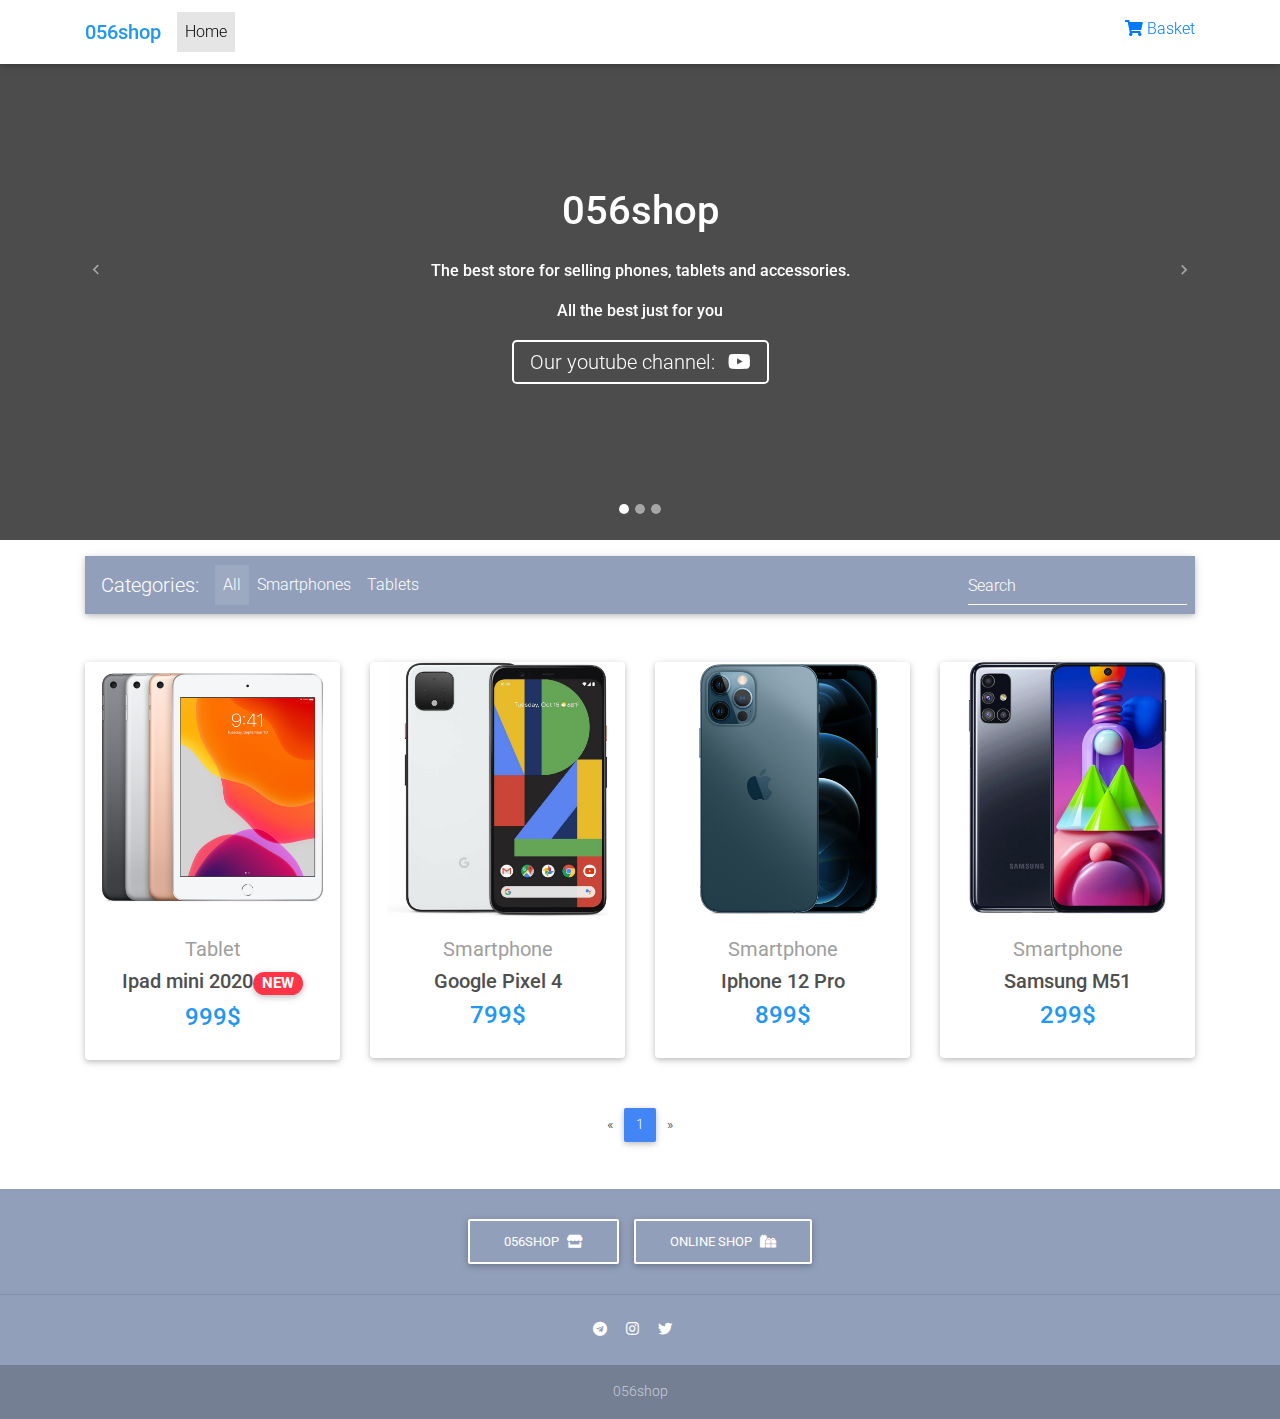
<file: index.html>
<!DOCTYPE html>
<html lang="en">
  <head>
    <meta charset="UTF-8" />
    <meta name="viewport" content="width=device-width, initial-scale=1, shrink-to-fit=no" />
    <meta http-equiv="x-ua-compatible" content="ie=edge" />
    <title>056shop</title>
    <!-- MDB icon -->
    <link rel="icon" href="img/shop.ico" type="image/x-icon" />
    <!-- Font Awesome -->
    <link rel="stylesheet" href="https://use.fontawesome.com/releases/v5.11.2/css/all.css">
    <!-- Google Fonts Roboto -->
    <link rel="stylesheet" href="https://fonts.googleapis.com/css?family=Roboto:300,400,500,700&display=swap">
    <!-- Bootstrap core CSS -->
    <link rel="stylesheet" href="css/bootstrap.min.css">
    <!-- Material Design Bootstrap -->
    <link rel="stylesheet" href="css/mdb.min.css">
    <!-- Your custom styles (optional) -->
    <link rel="stylesheet" href="css/style.css">
    <style>
      html,
      body,
      .carousel{
        height: 60vh;
      }
      @media (max-width: 740px){
      html,
      body,
      .carousel{
        height: 100vh;
      }
      @media (min-width: 800px) and (max-width:850px) {
        html,
        body,
        .carousel{
        height: 100vh;
      }
      }
  }
    </style>
  </head>
  <body>
    <!--Navigation-->
    <nav class="navbar fixed-top navbar-expand-lg navbar-light white scrolling-navbar">
      <div class="container">
        <a href="#" class="navbar-brand waves-effect">
          <strong class="blue-text">056shop</strong>
        </a>
        <button class="navbar-toggler" type= "button"
        data-toggle="collapse" data-target="#navbarContent"
        aria-controls="navbarContent" aria-expanded="false" aria-label="Менюшка">
          <span class="navbar-toggler-icon"></span>
        </button>
        <div class="collapse navbar-collapse" id="navbarContent">
          <ul class="navbar-nav mr-auto">
            <li class="nav-item active">
              <a href="#" class="nav-link waves-effect">Home</a>
            </li>  
          </ul>
          <ul class="navbar-nav nav-flex-icons">
            <li class="nav-item">
              <a href="#" class="nav-line waves-effect">
                <i class="fa fa-shopping-cart"></i>
                <span class="clearfix d-none d-sm-inline-block">Basket</span>
              </a>
            </li>
          </ul>
        </div>
      </div>
    </nav>
    <!--Navigation end-->
    <div id="carousel-ex" class="carousel slide carousel-fade pt-4" data-ride="carousel">
      <ol class="carousel-indicators">
        <li class="active" data-target="#carousel-ex" data-slide-to="0"></li>
        <li data-target="#carousel-ex" data-slide-to="1"></li>
        <li data-target="#carousel-ex" data-slide-to="2"></li>
      </ol>
      <div class="carousel-inner" role="listbox">
        <div class="carousel-item active">
          <div class="view" style="background-image: url('https://images.pexels.com/photos/341523/pexels-photo-341523.jpeg?auto=compress&cs=tinysrgb&dpr=2&h=750&w=1260');
          background-repeat: no-repeat; background-size: cover;">
          <div class="mask rgba-black-strong d-flex justify-content-center align-items-center">
            <div class="text-center white-text mx-5 wow fadeIn">
              <h1 class="mb-4">
                <strong>056shop</strong>
              </h1>
              <p>
                <strong>The best store for selling phones, tablets and accessories.</strong>
              </p>
              <p class="mb-4 d-none d-md-block">
                <strong>All the best just for you</strong>
              </p>
              <a href="https://www.youtube.com/" class="btn-outline-white btn-lg">
                Our youtube channel: <i class="fab fa-youtube ml-2"></i>
              </a>
            </div>
          </div>
          </div>
        </div>
        <div class="carousel-item">
          <div class="view" style="background-image: url('https://images.pexels.com/photos/356056/pexels-photo-356056.jpeg?auto=compress&cs=tinysrgb&dpr=2&h=750&w=1260');
          background-repeat: no-repeat; background-size: cover;">
          <div class="mask rgba-black-strong d-flex justify-content-center align-items-center">
            <div class="text-center white-text mx-5 wow fadeIn">
              <h1 class="mb-4">
                <strong>056shop</strong>
              </h1>
              <p>
                <strong>The best store for selling phones, tablets and accessories.</strong>
              </p>
              <p class="mb-4 d-none d-md-block">
                <strong>All the best just for you</strong>
              </p>
              <a href="#" class="btn-outline-white btn-lg">
                Our youtube channel: <i class="fab fa-youtube ml-2"></i>
              </a>
            </div>
          </div>
          </div>
        </div>
        <div class="carousel-item">
          <div class="view" style="background-image: url('https://static.hkej.com/eji/images/2016/07/27/1352705_3b8be844e1f07e3d441bfac25358bdb9.jpg');
          background-repeat: no-repeat; background-size: cover;">
          <div class="mask rgba-black-strong d-flex justify-content-center align-items-center">
            <div class="text-center white-text mx-5 wow fadeIn">
              <h1 class="mb-4">
                <strong>056shop</strong>
              </h1>
              <p>
                <strong>The best store for selling phones, tablets and accessories.</strong>
              </p>
              <p class="mb-4 d-none d-md-block">
                <strong>All the best just for you</strong>
              </p>
              <a href="#" class="btn-outline-white btn-lg">
                Our youtube channel: <i class="fab fa-youtube ml-2"></i>
              </a>
            </div>
          </div>
          </div>
        </div>
      </div>
      <a href="#carousel-ex" class="carousel-control-prev" role="button" data-slide="prev">
        <span class="carousel-control-prev-icon" aria-hidden="true"></span>
      </a>
      <a href="#carousel-ex" class="carousel-control-next" role="button" data-slide="next">
        <span class="carousel-control-next-icon" aria-hidden="true"></span>
      </a>
    </div>
    <main>
      <div class="container">
        <nav class="navbar navbar-expand-lg navbar-dark mdb-color lighten-3 mt-3 mb-5">
          <span class="navbar-brand">Categories:</span>
          <button class="navbar-toggler" type= "button"
          data-toggle="collapse" data-target="#nextNav"
          aria-controls="nextNav" aria-expanded="false" aria-label="Menu">
          <span class="navbar-toggler-icon"></span>
          </button>
          <div class="collapce navbar-collapse" id="nextNav">
            <ul class="navbar-nav mr-auto">
              <li class="nav-item active">
                <a href="" class="nav-link">All</a>
              </li>
              <li class="nav-item">
                <a href="" class="nav-link">Smartphones</a>
              </li>
              <li class="nav-item">
                <a href="" class="nav-link">Tablets</a>
              </li>
            </ul>

            <form class="inline">
              <div class="md-form my-0">
                <input type="text" class="form-control mr-sm-2" placeholder="Search" aria-label="Пошук">
              </div>
            </form>
          </div>
          
        </nav>
<!--item 1-->
        <section class="text-center mb-4">
          <div class="row wow fadeIn">
            <div class="col-lg-3 col-md-6 mb-4">
              <div class="card">
                <div class="view overlay">
                  <img class="card-img-top" src="img/custom-img/ipad-mini-2020.png" alt="Порося">
                  <a href="ipad-mini-2020.html">
                    <div class="mask rgba-white-slight"></div> 
                  </a>
                </div>
                <div class="card-body text-center">
                  <a href="ipad-mini-2020.html" class="grey-text">
                    <h5>Tablet</h5>
                  </a>
                  <h5>
                    <strong> 
                      <a href="ipad-mini-2020.html" class="dark-grey-text">Ipad mini 2020<span class="badge badge-pill danger-color">NEW</span></a>
                    </strong>
                  </h5>
                  <h4 class="font-weight-bold blue-text">
                    <strong>999$</strong>
                  </h4>
            </div>
           </div>  
          </div>
<!--item 2-->
          <div class="col-lg-3 col-md-6 mb-4">
            <div class="card">
              <div class="view overlay">
                <img class="card-img-top" src="img/custom-img/Google-Pixel-4.png" alt="Google-Pixel-4">
                <a href="google-pixel-4.html">
                  <div class="mask rgba-white-slight"></div> 
                </a>
              </div>
              <div class="card-body text-center">
                <a href="google-pixel-4.html" class="grey-text">
                  <h5>Smartphone</h5>
                </a>
                <h5>
                  <strong> 
                    <a href="google-pixel-4.html" class="dark-grey-text">Google Pixel 4</a>
                  </strong>
                </h5>
                <h4 class="font-weight-bold blue-text">
                  <strong>799$</strong>
                </h4>
              </div>
            </div>
          </div>
<!--item 3-->
          <div class="col-lg-3 col-md-6 mb-4">
            <div class="card">
              <div class="view overlay">
                <img class="card-img-top" src="img/custom-img/Iphone-12-Pro.png" alt="Iphone-12-Pro">
                <a href="iphone-12-pro.html">
                  <div class="mask rgba-white-slight"></div> 
                </a>
              </div>
              <div class="card-body text-center">
                <a href="iphone-12-pro.html" class="grey-text">
                  <h5>Smartphone</h5>
                </a>
                <h5>
                  <strong> 
                    <a href="" class="dark-grey-text">Iphone 12 Pro</a>
                  </strong>
                </h5>
                <h4 class="font-weight-bold blue-text">
                  <strong>899$</strong>
                </h4>
              </div>
            </div>
          </div>
<!--item 4-->
          <div class="col-lg-3 col-md-6 mb-4">
            <div class="card">
              <div class="view overlay">
                <img class="card-img-top" src="img/custom-img/Samsung-M51.png" alt="Samsung-M51">
                <a href="samsung-m51.html">
                  <div class="mask rgba-white-slight"></div> 
                </a>
              </div>
              <div class="card-body text-center">
                <a href="samsung-m51.html" class="grey-text">
                  <h5>Smartphone</h5>
                </a>
                <h5>
                  <strong> 
                    <a href="samsung-m51.html" class="dark-grey-text">Samsung M51</span></a>
                  </strong>
                </h5>
                <h4 class="font-weight-bold blue-text">
                  <strong>299$</strong>
                </h4>
              </div>
            </div>
          </div>
<!--item end-->
        </div>
        </section>
<!--Navigation pages-->
        <nav class="d-flex justify-content-center wow fadeIn">
          <ul class="pagination pg-blue">
            <li class="page-item">
              <a href="" class="page-link" aria-lavbel="Previev">
                <span aria-hidden="true">&laquo;</span>
              </a>
            </li>
            <li class="page-item active">
              <a href="" class="page-link" aria-lavbel="Превью">
                <span aria-hidden="true">1</span>
              </a>
            </li>
            <li class="page-item ">
              <a href="" class="page-link" aria-lavbel="Next">
                <span aria-hidden="true">&raquo;</span>
              </a>
            </li>
          </ul>
        </nav>
        </div>
    </main>
<!--Footer-->
    <footer class="page-footer text-center font-small mt-4 wow fadeIn">
      <div class="pt-4">
        <a href="index.html" role="button" class="btn btn-outline-white">056shop<i class="fas fa-store ml-2"></i></a>
        <a href="index.html" role="button" class="btn btn-outline-white">online shop<i class="fas fa-gifts ml-2"></i></a>
      </div>
      <hr class="my-4">
      <div class="pb-4">
        <a href="https://web.telegram.org/">
          <i class="fab fa-telegram mr-3"></i>
        </a>
        <a href="https://www.instagram.com/">
          <i class="fab fa-instagram mr-3"></i>
        </a>
        <a href="https://twitter.com/">
          <i class="fab fa-twitter mr-3"></i>
        </a>
      </div>
      <div class="footer-copyright py-3">
        056shop
      </div>
    </footer>
    <!--Footer End-->
    <!-- End your project here-->
    <!-- jQuery -->
    <script type="text/javascript" src="js/jquery.min.js"></script>
    <!-- Bootstrap tooltips -->
    <script type="text/javascript" src="js/popper.min.js"></script>
    <!-- Bootstrap core JavaScript -->
    <script type="text/javascript" src="js/bootstrap.min.js"></script>
    <!-- MDB core JavaScript -->
    <script type="text/javascript" src="js/mdb.min.js"></script>
    <!-- Your custom scripts (optional) -->
    <script type="text/javascript">
      var a = document.getElementById('disc-50');
      a.onclick = function () {
        Clipboard_CopyTo("T9TTVSQB");
        var div = document.getElementById('code-success');
        div.style.display = 'block';
        setTimeout(function () {
          document.getElementById('code-success').style.display = 'none';
        }, 900);
      };

      function Clipboard_CopyTo(value) {
        var tempInput = document.createElement("input");
        tempInput.value = value;
        document.body.appendChild(tempInput);
        tempInput.select();
        document.execCommand("copy");
        document.body.removeChild(tempInput);
      }
    </script>
  </body>
</html>
</file>
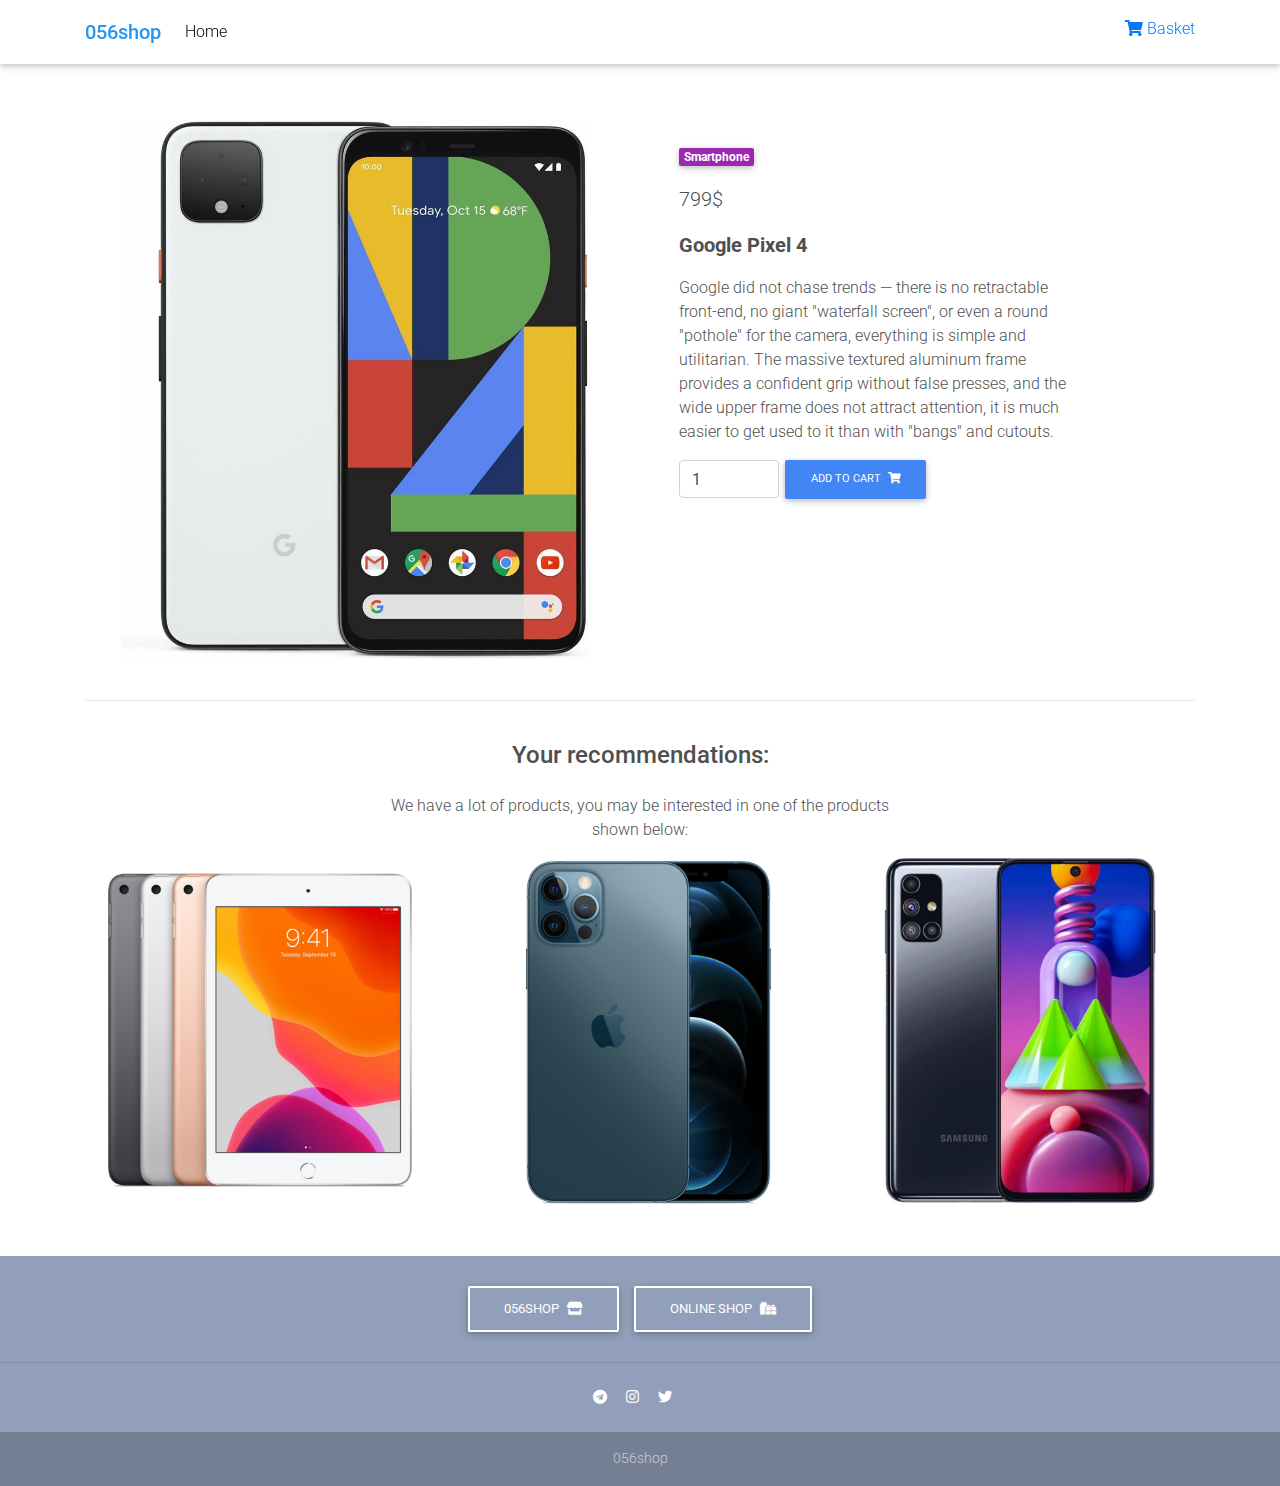
<file: google-pixel-4.html>
<!DOCTYPE html>
<html lang="en">
  <head>
    <meta charset="UTF-8" />
    <meta name="viewport" content="width=device-width, initial-scale=1, shrink-to-fit=no" />
    <meta http-equiv="x-ua-compatible" content="ie=edge" />
    <title>046shop</title>
    <!-- MDB icon -->
    <link rel="icon" href="img/shop.ico" type="image/x-icon" />
    <!-- Font Awesome -->
    <link rel="stylesheet" href="https://use.fontawesome.com/releases/v5.11.2/css/all.css">
    <!-- Google Fonts Roboto -->
    <link rel="stylesheet" href="https://fonts.googleapis.com/css?family=Roboto:300,400,500,700&display=swap">
    <!-- Bootstrap core CSS -->
    <link rel="stylesheet" href="css/bootstrap.min.css">
    <!-- Material Design Bootstrap -->
    <link rel="stylesheet" href="css/mdb.min.css">
    <!-- Your custom styles (optional) -->
    <link rel="stylesheet" href="css/style.css">
    <style>
      html,
      body,
      .carousel{
        height: 60vh;
      }
      @media (max-width: 740px){
      html,
      body,
      .carousel{
        height: 100vh;
      }
      @media (min-width: 800px) and (max-width:850px) {
        html,
        body,
        .carousel{
        height: 100vh;
      }
      }
  }
    </style>
  </head>
  <body>
    <!--Navigation-->
    <nav class="navbar fixed-top navbar-expand-lg navbar-light white scrolling-navbar">
      <div class="container">
        <a href="index.html" class="navbar-brand waves-effect">
          <strong class="blue-text">056shop</strong>
        </a>
        <button class="navbar-toggler" type= "button"
        data-toggle="collapse" data-target="#navbarContent"
        aria-controls="navbarContent" aria-expanded="false" aria-label="Menu">
          <span class="navbar-toggler-icon"></span>
        </button>
        <div class="collapse navbar-collapse" id="navbarContent">
          <ul class="navbar-nav mr-auto">
            <li class="nav-item">
              <a href="index.html" class="nav-link waves-effect">Home</a>
            </li>  
          </ul>
          <ul class="navbar-nav nav-flex-icons">
            <li class="nav-item">
              <a href="#" class="nav-line waves-effect">
                <i class="fa fa-shopping-cart"></i>
                <span class="clearfix d-none d-sm-inline-block">Basket</span>
              </a>
            </li>
          </ul>
        </div>
      </div>
    </nav>
    <!--Navigation end-->
<main class="mt-5 pt-4">
    <div class="container dark-grey-text mt-5">
        <div class="row wow fadeIn">
            <div class="col-md-6 mb-4">
                <img src="img/custom-img/Google-Pixel-4.png" alt="ipad" class="img-fluid">
            </div>
            <div class="col-md-5 bm-4">
                <div class="p-4">
                    <div class="mb-3">
                        <a href=""> <span class="badge purple mr-1">Smartphone</span></a>
                    </div>
                   <p class="lead">
                       <spam class="mr-1">
                           799$
                       </spam>
                   </p>
                   <p class="lead font-weight-bold">Google Pixel 4</p>
                   <p>Google did not chase trends — there is no retractable front-end, no giant "waterfall screen", or even a round "pothole" for the camera, everything is simple and utilitarian. The massive textured aluminum frame provides a confident grip without false presses, and the wide upper frame does not attract attention, it is much easier to get used to it than with "bangs" and cutouts.</p>
                    <form action="" class="d-flex justify-content-left">
                        <input type="number" value="1" aria-label="Search" style=" width: 100px;" class="form-control">
                        <button type="submit" class="btn btn-primary btn-md my-0 p">
                            Add to cart <i class="fa fa-shopping-cart ml-1"></i>
                        </button>    
                    </form>
                </div>
            </div>
        </div>
        <hr>

        <div class="row d-flex justify-content-center wow fadeIn">
            <div class="col-md-6 text-center">
                <h4 class="my-4 h4">Your recommendations:</h4>
                    <p>We have a lot of products, you may be interested in one of the products shown below:</p>
            </div>
        </div>
        <div class="row wow fadeIn">
            <div class="col-lg-4 col-md-12 mb-4">
              <a href="ipad-mini-2020.html">
                <img src="img/custom-img/ipad-mini-2020.png" alt="ipad-mini-2020" class="img-fluid"></a>
            </div>
            <div class="col-lg-4 col-md-12 mb-4">
              <a href="iphone-12-pro.html">
                <img src="img/custom-img/Iphone-12-Pro.png" alt="iphone-12-pro" class="img-fluid"></a>
            </div>
            <div class="col-lg-4 col-md-12 mb-4">
                <a href="samsung-m51.html">
                <img src="img/custom-img/Samsung-M51.png" alt="Samsung M51" class="img-fluid"></a>
                
            </div>
        </div>
    </div>
</main>
<!--Footer-->
    <footer class="page-footer text-center font-small mt-4 wow fadeIn">
      <div class="pt-4">
        <a href="index.html" role="button" class="btn btn-outline-white">056shop<i class="fas fa-store ml-2"></i></a>
        <a href="index.html" role="button" class="btn btn-outline-white">online shop<i class="fas fa-gifts ml-2"></i></a>
      </div>
      <hr class="my-4">
      <div class="pb-4">
        <a href="https://web.telegram.org/">
          <i class="fab fa-telegram mr-3"></i>
        </a>
        <a href="https://www.instagram.com/">
          <i class="fab fa-instagram mr-3"></i>
        </a>
        <a href="https://twitter.com/">
          <i class="fab fa-twitter mr-3"></i>
        </a>
      </div>
      <div class="footer-copyright py-3">
        056shop
      </div>
    </footer>
    <!--Footer end-->
    <!-- End your project here-->
    <!-- jQuery -->
    <script type="text/javascript" src="js/jquery.min.js"></script>
    <!-- Bootstrap tooltips -->
    <script type="text/javascript" src="js/popper.min.js"></script>
    <!-- Bootstrap core JavaScript -->
    <script type="text/javascript" src="js/bootstrap.min.js"></script>
    <!-- MDB core JavaScript -->
    <script type="text/javascript" src="js/mdb.min.js"></script>
    <!-- Your custom scripts (optional) -->
    <script type="text/javascript">
      var a = document.getElementById('disc-50');
      a.onclick = function () {
        Clipboard_CopyTo("T9TTVSQB");
        var div = document.getElementById('code-success');
        div.style.display = 'block';
        setTimeout(function () {
          document.getElementById('code-success').style.display = 'none';
        }, 900);
      };

      function Clipboard_CopyTo(value) {
        var tempInput = document.createElement("input");
        tempInput.value = value;
        document.body.appendChild(tempInput);
        tempInput.select();
        document.execCommand("copy");
        document.body.removeChild(tempInput);
      }
    </script>
  </body>
</html>
</file>
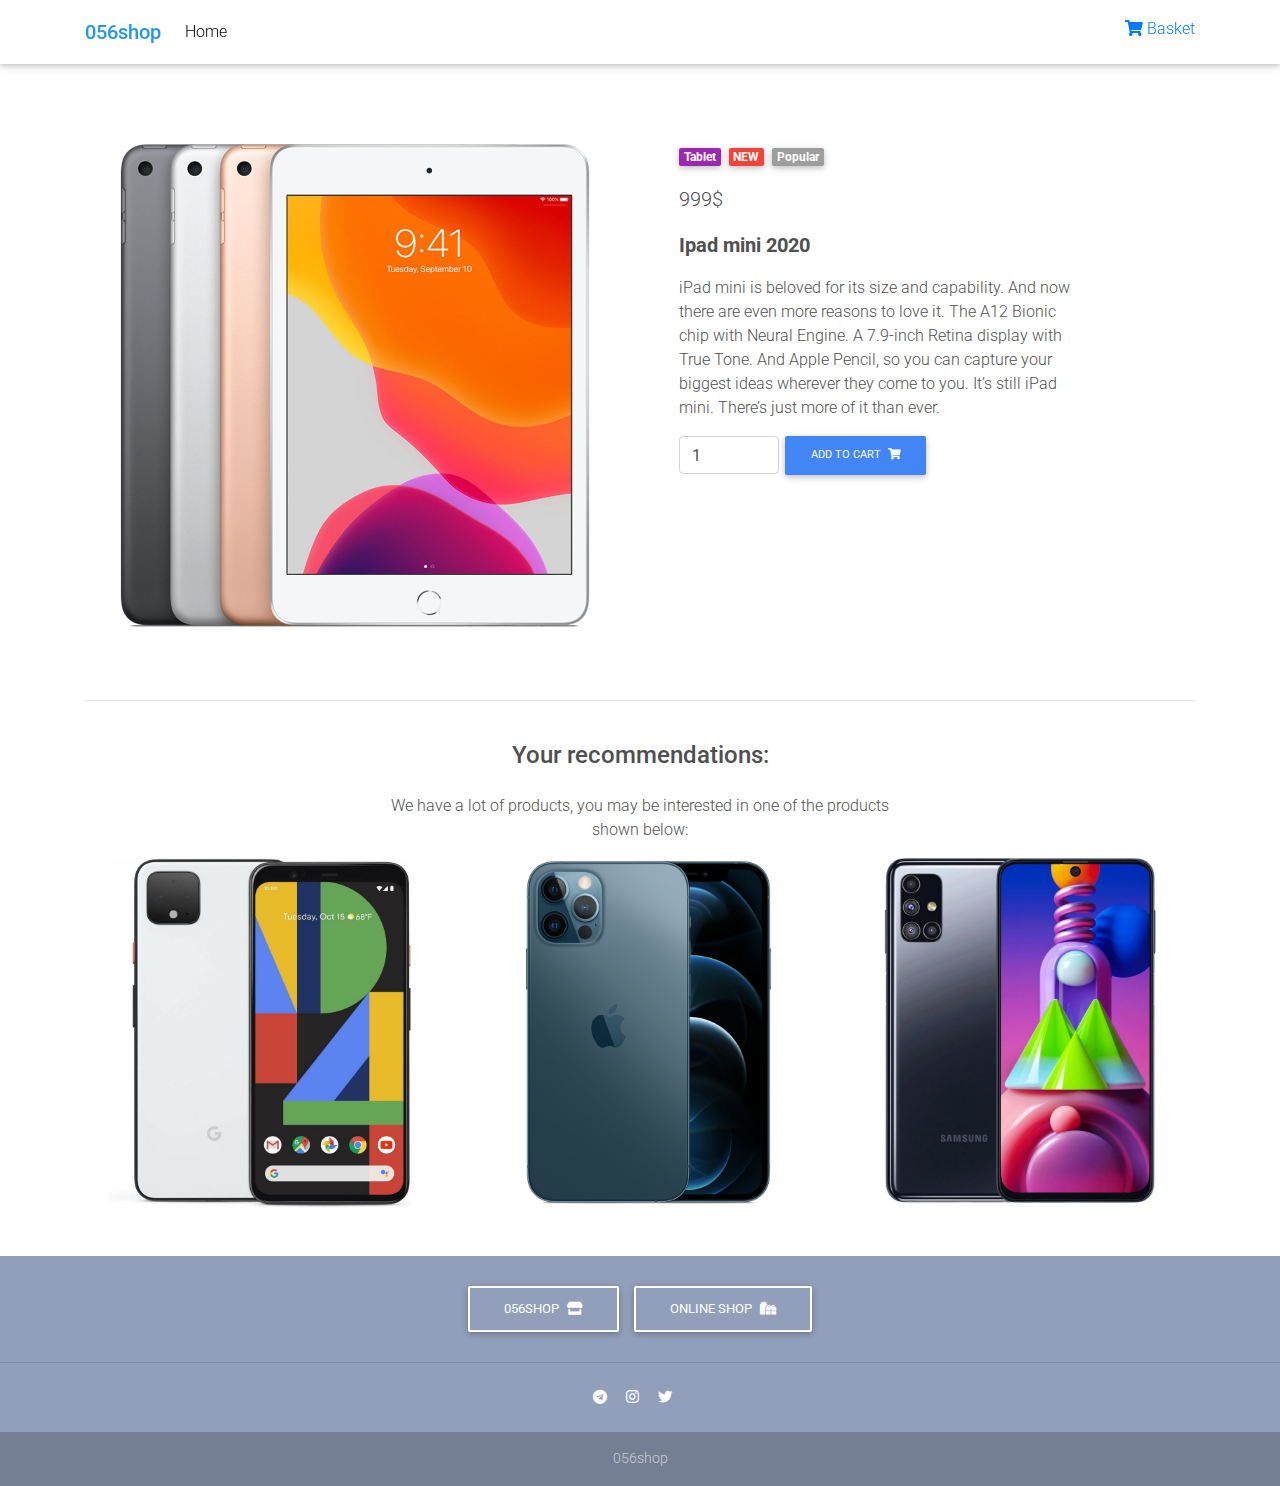
<file: ipad-mini-2020.html>
<!DOCTYPE html>
<html lang="en">
  <head>
    <meta charset="UTF-8" />
    <meta name="viewport" content="width=device-width, initial-scale=1, shrink-to-fit=no" />
    <meta http-equiv="x-ua-compatible" content="ie=edge" />
    <title>056shop</title>
    <!-- MDB icon -->
    <link rel="icon" href="img/shop.ico" type="image/x-icon" />
    <!-- Font Awesome -->
    <link rel="stylesheet" href="https://use.fontawesome.com/releases/v5.11.2/css/all.css">
    <!-- Google Fonts Roboto -->
    <link rel="stylesheet" href="https://fonts.googleapis.com/css?family=Roboto:300,400,500,700&display=swap">
    <!-- Bootstrap core CSS -->
    <link rel="stylesheet" href="css/bootstrap.min.css">
    <!-- Material Design Bootstrap -->
    <link rel="stylesheet" href="css/mdb.min.css">
    <!-- Your custom styles (optional) -->
    <link rel="stylesheet" href="css/style.css">
    <style>
      html,
      body,
      .carousel{
        height: 60vh;
      }
      @media (max-width: 740px){
      html,
      body,
      .carousel{
        height: 100vh;
      }
      @media (min-width: 800px) and (max-width:850px) {
        html,
        body,
        .carousel{
        height: 100vh;
      }
      }
  }
    </style>
  </head>
  <body>
            <!--Navigation-->
    <nav class="navbar fixed-top navbar-expand-lg navbar-light white scrolling-navbar">
      <div class="container">
        <a href="index.html" class="navbar-brand waves-effect">
          <strong class="blue-text">056shop</strong>
        </a>
        <button class="navbar-toggler" type= "button"
        data-toggle="collapse" data-target="#navbarContent"
        aria-controls="navbarContent" aria-expanded="false" aria-label="Menu">
          <span class="navbar-toggler-icon"></span>
        </button>
        <div class="collapse navbar-collapse" id="navbarContent">
          <ul class="navbar-nav mr-auto">
            <li class="nav-item">
              <a href="index.html" class="nav-link waves-effect">Home</a>
            </li>  
          </ul>
          <ul class="navbar-nav nav-flex-icons">
            <li class="nav-item">
              <a href="#" class="nav-line waves-effect">
                <i class="fa fa-shopping-cart"></i>
                <span class="clearfix d-none d-sm-inline-block">Basket</span>
              </a>
            </li>
          </ul>
        </div>
      </div>
    </nav>
    <!--Navigation end-->
<main class="mt-5 pt-4">
    <div class="container dark-grey-text mt-5">
        <div class="row wow fadeIn">
            <div class="col-md-6 mb-4">
                <img src="img/custom-img/ipad-mini-2020.png" alt="ipad" class="img-fluid">
            </div>
            <div class="col-md-5 bm-4">
                <div class="p-4">
                    <div class="mb-3">
                        <a href=""> <span class="badge purple mr-1">Tablet</span></a>
                        <a href=""> <span class="badge red mr-1">NEW</span></a>
                        <a href=""> <span class="badge grey mr-1">Popular</span></a>
                    </div>
                   <p class="lead">
                       <spam class="mr-1">
                           999$
                       </spam>
                   </p>
                   <p class="lead font-weight-bold">Ipad mini 2020</p>
                   <p>iPad mini is beloved for its size and capability. And now there are even more reasons to love it. The A12 Bionic chip with Neural Engine. A 7.9‑inch Retina display with True Tone. And Apple Pencil, so you can capture your biggest ideas wherever they come to you. It’s still iPad mini. There’s just more of it than ever.</p>
                    <form action="" class="d-flex justify-content-left">
                        <input type="number" value="1" aria-label="Search" style=" width: 100px;" class="form-control">
                        <button type="submit" class="btn btn-primary btn-md my-0 p">
                            Add to cart <i class="fa fa-shopping-cart ml-1"></i>
                        </button>    
                    </form>
                </div>
            </div>
        </div>
        <hr>

        <div class="row d-flex justify-content-center wow fadeIn">
            <div class="col-md-6 text-center">
                <h4 class="my-4 h4">Your recommendations:</h4>
                    <p>We have a lot of products, you may be interested in one of the products shown below:</p>
            </div>
        </div>
        <div class="row wow fadeIn">
          <div class="col-lg-4 col-md-12 mb-4">
            <a href="google-pixel-4.html">
              <img src="img/custom-img/Google-Pixel-4.png" alt="google-pixel-4" class="img-fluid"></a>
          </div>
          <div class="col-lg-4 col-md-12 mb-4">
            <a href="iphone-12-pro.html">
              <img src="img/custom-img/Iphone-12-Pro.png" alt="iphone-12-pro" class="img-fluid"></a>
          </div>
          <div class="col-lg-4 col-md-12 mb-4">
              <a href="samsung-m51.html">
              <img src="img/custom-img/Samsung-M51.png" alt="Samsung-M51" class="img-fluid"></a>
                
            </div>
        </div>
    </div>
</main>
    

    <!--Footer-->
    <footer class="page-footer text-center font-small mt-4 wow fadeIn">
      <div class="pt-4">
        <a href="index.html" role="button" class="btn btn-outline-white">056shop<i class="fas fa-store ml-2"></i></a>
        <a href="index.html" role="button" class="btn btn-outline-white">online shop<i class="fas fa-gifts ml-2"></i></a>
      </div>
      <hr class="my-4">
      <div class="pb-4">
        <a href="https://web.telegram.org/">
          <i class="fab fa-telegram mr-3"></i>
        </a>
        <a href="https://www.instagram.com/">
          <i class="fab fa-instagram mr-3"></i>
        </a>
        <a href="https://twitter.com/">
          <i class="fab fa-twitter mr-3"></i>
        </a>
      </div>
      <div class="footer-copyright py-3">
        056shop
      </div>
    </footer>
    <!--Footer end-->
    <!-- End your project here-->
    <!-- jQuery -->
    <script type="text/javascript" src="js/jquery.min.js"></script>
    <!-- Bootstrap tooltips -->
    <script type="text/javascript" src="js/popper.min.js"></script>
    <!-- Bootstrap core JavaScript -->
    <script type="text/javascript" src="js/bootstrap.min.js"></script>
    <!-- MDB core JavaScript -->
    <script type="text/javascript" src="js/mdb.min.js"></script>
    <!-- Your custom scripts (optional) -->
    <script type="text/javascript">
      var a = document.getElementById('disc-50');
      a.onclick = function () {
        Clipboard_CopyTo("T9TTVSQB");
        var div = document.getElementById('code-success');
        div.style.display = 'block';
        setTimeout(function () {
          document.getElementById('code-success').style.display = 'none';
        }, 900);
      };

      function Clipboard_CopyTo(value) {
        var tempInput = document.createElement("input");
        tempInput.value = value;
        document.body.appendChild(tempInput);
        tempInput.select();
        document.execCommand("copy");
        document.body.removeChild(tempInput);
      }
    </script>
  </body>
</html>
</file>
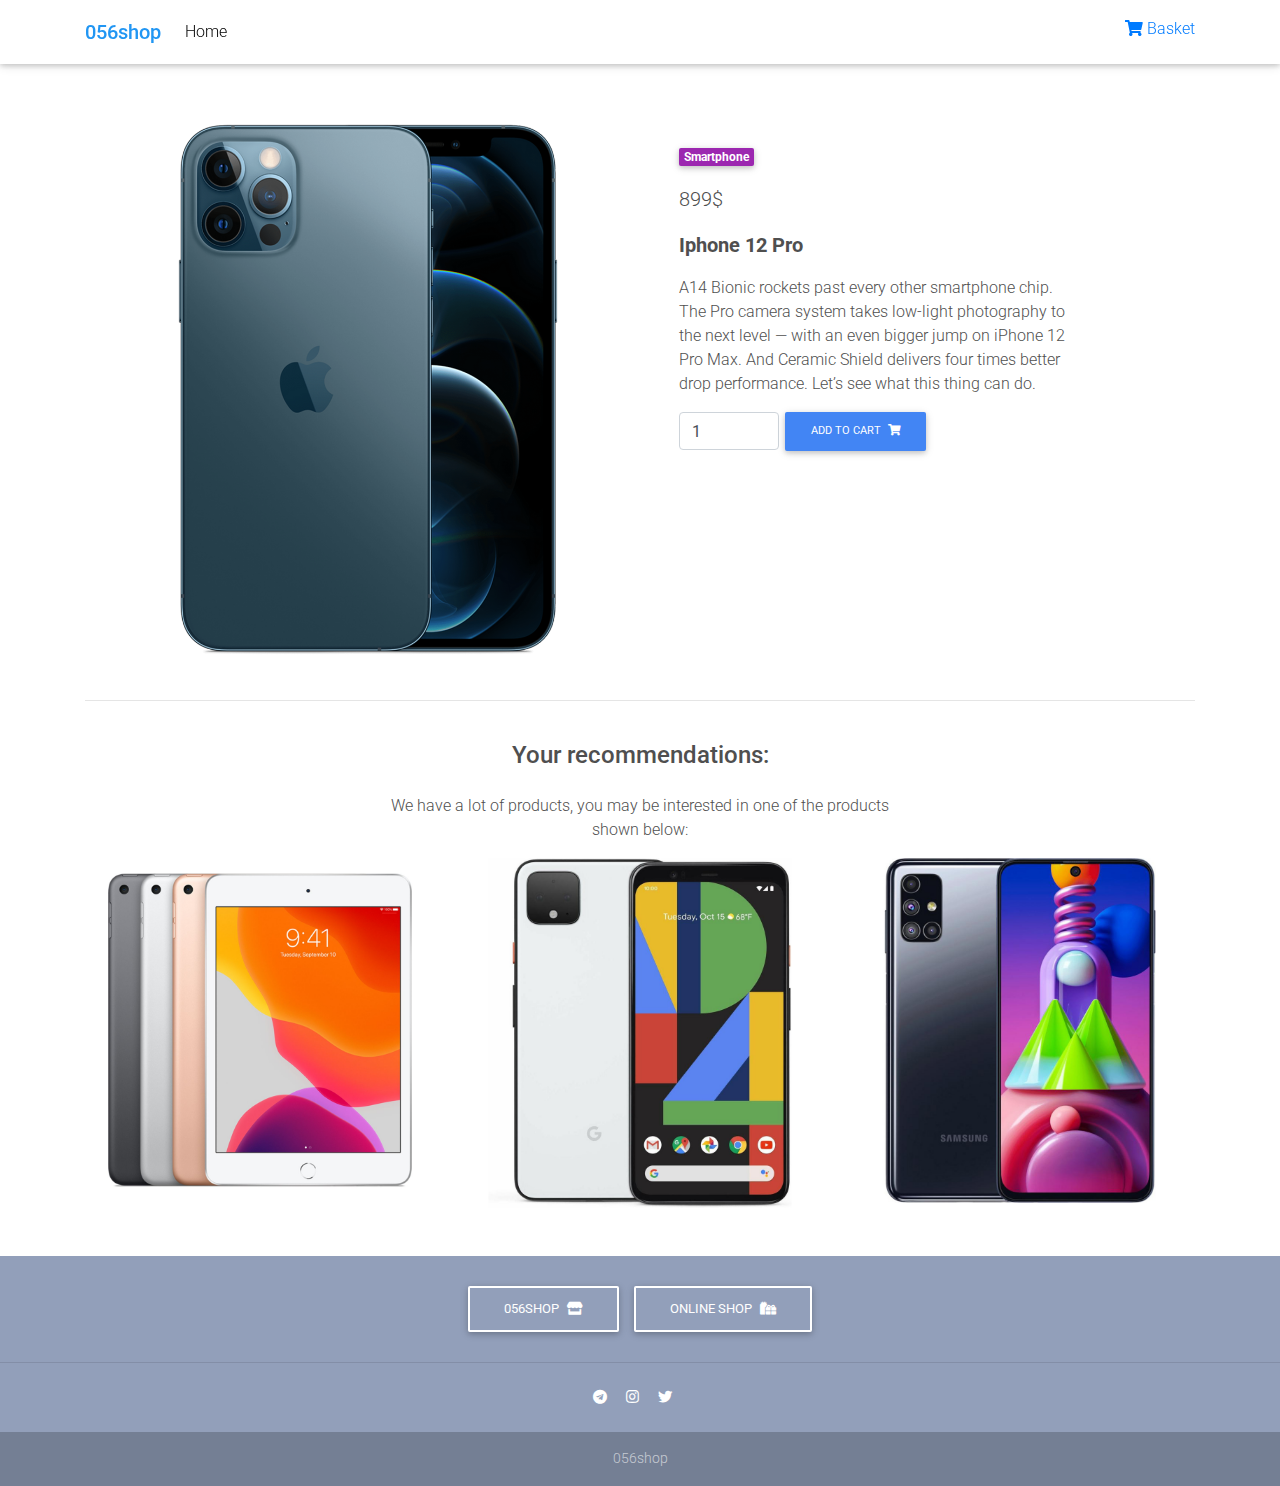
<file: iphone-12-pro.html>
<!DOCTYPE html>
<html lang="en">
  <head>
    <meta charset="UTF-8" />
    <meta name="viewport" content="width=device-width, initial-scale=1, shrink-to-fit=no" />
    <meta http-equiv="x-ua-compatible" content="ie=edge" />
    <title>056shop</title>
    <!-- MDB icon -->
    <link rel="icon" href="img/shop.ico" type="image/x-icon" />
    <!-- Font Awesome -->
    <link rel="stylesheet" href="https://use.fontawesome.com/releases/v5.11.2/css/all.css">
    <!-- Google Fonts Roboto -->
    <link rel="stylesheet" href="https://fonts.googleapis.com/css?family=Roboto:300,400,500,700&display=swap">
    <!-- Bootstrap core CSS -->
    <link rel="stylesheet" href="css/bootstrap.min.css">
    <!-- Material Design Bootstrap -->
    <link rel="stylesheet" href="css/mdb.min.css">
    <!-- Your custom styles (optional) -->
    <link rel="stylesheet" href="css/style.css">
    <style>
      html,
      body,
      .carousel{
        height: 60vh;
      }
      @media (max-width: 740px){
      html,
      body,
      .carousel{
        height: 100vh;
      }
      @media (min-width: 800px) and (max-width:850px) {
        html,
        body,
        .carousel{
        height: 100vh;
      }
      }
  }
    </style>
  </head>
  <body>
            <!--Navigation-->
    <nav class="navbar fixed-top navbar-expand-lg navbar-light white scrolling-navbar">
      <div class="container">
        <a href="index.html" class="navbar-brand waves-effect">
          <strong class="blue-text">056shop</strong>
        </a>
        <button class="navbar-toggler" type= "button"
        data-toggle="collapse" data-target="#navbarContent"
        aria-controls="navbarContent" aria-expanded="false" aria-label="Menu">
          <span class="navbar-toggler-icon"></span>
        </button>
        <div class="collapse navbar-collapse" id="navbarContent">
          <ul class="navbar-nav mr-auto">
            <li class="nav-item">
              <a href="index.html" class="nav-link waves-effect">Home</a>
            </li>  
          </ul>
          <ul class="navbar-nav nav-flex-icons">
            <li class="nav-item">
              <a href="#" class="nav-line waves-effect">
                <i class="fa fa-shopping-cart"></i>
                <span class="clearfix d-none d-sm-inline-block">Basket</span>
              </a>
            </li>
          </ul>
        </div>
      </div>
    </nav>
    <!--Navigation end-->
<main class="mt-5 pt-4">
    <div class="container dark-grey-text mt-5">
        <div class="row wow rotateInUpLeft">
            <div class="col-md-6 mb-4 wow fade-in">
                <img src="img/custom-img/Iphone-12-Pro.png" alt="ipad" class="img-fluid">
            </div>
            <div class="col-md-5 bm-4">
                <div class="p-4">
                    <div class="mb-3">
                        <a href=""> <span class="badge purple mr-1">Smartphone</span></a>
                    </div>
                   <p class="lead">
                       <spam class="mr-1">
                           899$
                       </spam>
                   </p>
                   <p class="lead font-weight-bold">Iphone 12 Pro</p>
                   <p>A14 Bionic rockets past every other smartphone chip. The Pro camera system takes low-light photography to the next level — with an even bigger jump on iPhone 12 Pro Max. And Ceramic Shield delivers four times better drop performance. Let’s see what this thing can do.</p>
                    <form action="" class="d-flex justify-content-left">
                        <input type="number" value="1" aria-label="Search" style=" width: 100px;" class="form-control">
                        <button type="submit" class="btn btn-primary btn-md my-0 p">
                            Add to cart <i class="fa fa-shopping-cart ml-1"></i>
                        </button>    
                    </form>
                </div>
            </div>
        </div>
        <hr>

        <div class="row d-flex justify-content-center wow fadeIn">
            <div class="col-md-6 text-center">
                <h4 class="my-4 h4">Your recommendations:</h4>
                    <p>We have a lot of products, you may be interested in one of the products shown below:</p>
            </div>
        </div>
        <div class="row wow fadeIn">
            <div class="col-lg-4 col-md-12 mb-4">
              <a href="ipad-mini-2020.html">
                <img src="img/custom-img/ipad-mini-2020.png" alt="ipad-mini-2020" class="img-fluid"></a>
            </div>
            <div class="col-lg-4 col-md-12 mb-4">
              <a href="google-pixel-4.html">
                <img src="img/custom-img/Google-Pixel-4.png" alt="" class="img-fluid"></a>
            </div>
            <div class="col-lg-4 col-md-12 mb-4">
                <a href="samsung-m51.html">
                <img src="img/custom-img/Samsung-M51.png" alt="Samsung M51" class="img-fluid"></a>
                
            </div>
        </div>
    </div>
</main>
    

    <!--Footer-->
    <footer class="page-footer text-center font-small mt-4 wow fadeIn">
      <div class="pt-4">
        <a href="index.html" role="button" class="btn btn-outline-white">056shop<i class="fas fa-store ml-2"></i></a>
        <a href="index.html" role="button" class="btn btn-outline-white">online shop<i class="fas fa-gifts ml-2"></i></a>
      </div>
      <hr class="my-4">
      <div class="pb-4">
        <a href="https://web.telegram.org/">
          <i class="fab fa-telegram mr-3"></i>
        </a>
        <a href="https://www.instagram.com/">
          <i class="fab fa-instagram mr-3"></i>
        </a>
        <a href="https://twitter.com/">
          <i class="fab fa-twitter mr-3"></i>
        </a>
      </div>
      <div class="footer-copyright py-3">
        056shop
      </div>
    </footer>
    <!--Footer end-->
    <!-- End your project here-->
    <!-- jQuery -->
    <script type="text/javascript" src="js/jquery.min.js"></script>
    <!-- Bootstrap tooltips -->
    <script type="text/javascript" src="js/popper.min.js"></script>
    <!-- Bootstrap core JavaScript -->
    <script type="text/javascript" src="js/bootstrap.min.js"></script>
    <!-- MDB core JavaScript -->
    <script type="text/javascript" src="js/mdb.min.js"></script>
    <!-- Your custom scripts (optional) -->
    <script type="text/javascript">
      var a = document.getElementById('disc-50');
      a.onclick = function () {
        Clipboard_CopyTo("T9TTVSQB");
        var div = document.getElementById('code-success');
        div.style.display = 'block';
        setTimeout(function () {
          document.getElementById('code-success').style.display = 'none';
        }, 900);
      };

      function Clipboard_CopyTo(value) {
        var tempInput = document.createElement("input");
        tempInput.value = value;
        document.body.appendChild(tempInput);
        tempInput.select();
        document.execCommand("copy");
        document.body.removeChild(tempInput);
      }
    </script>
    <script>
      new WOW().init();
    </script>
  </body>
</html>
</file>
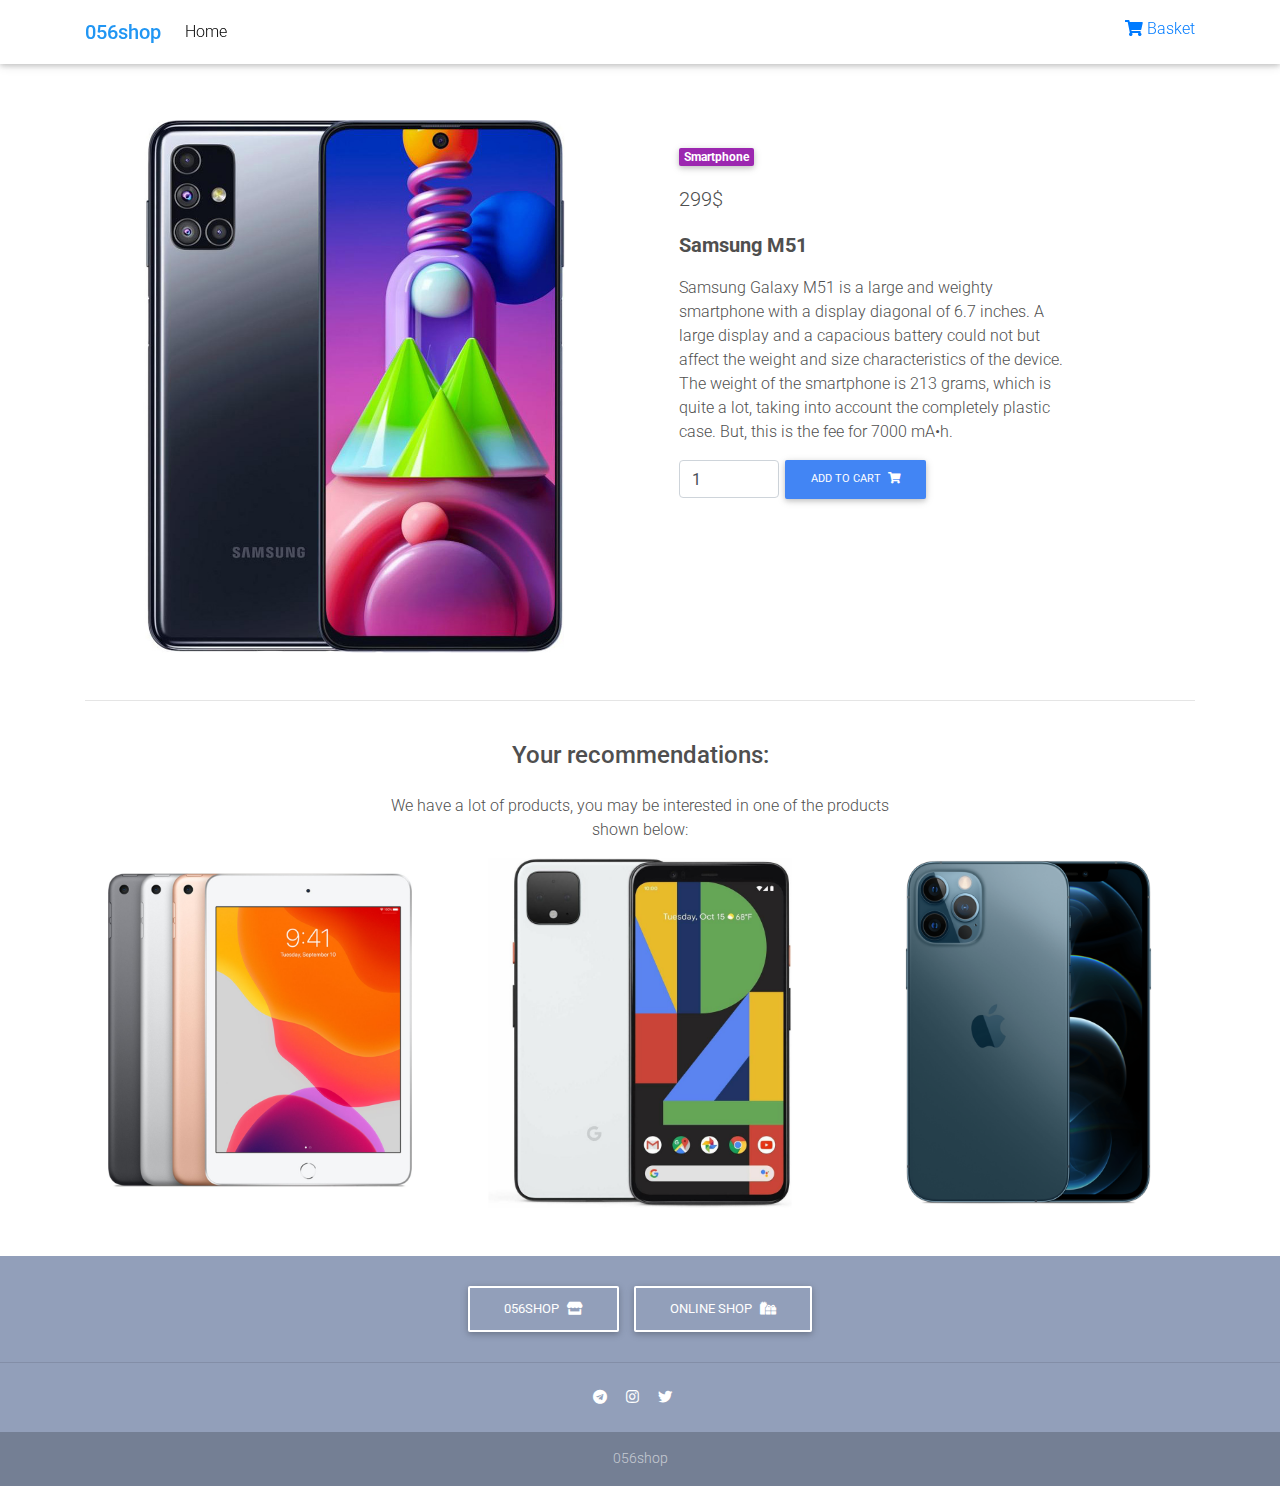
<file: samsung-m51.html>
<!DOCTYPE html>
<html lang="en">
  <head>
    <meta charset="UTF-8" />
    <meta name="viewport" content="width=device-width, initial-scale=1, shrink-to-fit=no" />
    <meta http-equiv="x-ua-compatible" content="ie=edge" />
    <title>056shop</title>
    <!-- MDB icon -->
    <link rel="icon" href="img/shop.ico" type="image/x-icon" />
    <!-- Font Awesome -->
    <link rel="stylesheet" href="https://use.fontawesome.com/releases/v5.11.2/css/all.css">
    <!-- Google Fonts Roboto -->
    <link rel="stylesheet" href="https://fonts.googleapis.com/css?family=Roboto:300,400,500,700&display=swap">
    <!-- Bootstrap core CSS -->
    <link rel="stylesheet" href="css/bootstrap.min.css">
    <!-- Material Design Bootstrap -->
    <link rel="stylesheet" href="css/mdb.min.css">
    <!-- Your custom styles (optional) -->
    <link rel="stylesheet" href="css/style.css">
    <style>
      html,
      body,
      .carousel{
        height: 60vh;
      }
      @media (max-width: 740px){
      html,
      body,
      .carousel{
        height: 100vh;
      }
      @media (min-width: 800px) and (max-width:850px) {
        html,
        body,
        .carousel{
        height: 100vh;
      }
      }
  }
    </style>
  </head>
  <body>
            <!--Navigation-->
    <nav class="navbar fixed-top navbar-expand-lg navbar-light white scrolling-navbar">
      <div class="container">
        <a href="index.html" class="navbar-brand waves-effect">
          <strong class="blue-text">056shop</strong>
        </a>
        <button class="navbar-toggler" type= "button"
        data-toggle="collapse" data-target="#navbarContent"
        aria-controls="navbarContent" aria-expanded="false" aria-label="Menu">
          <span class="navbar-toggler-icon"></span>
        </button>
        <div class="collapse navbar-collapse" id="navbarContent">
          <ul class="navbar-nav mr-auto">
            <li class="nav-item">
              <a href="index.html" class="nav-link waves-effect">Home</a>
            </li>  
          </ul>
          <ul class="navbar-nav nav-flex-icons">
            <li class="nav-item">
              <a href="#" class="nav-line waves-effect">
                <i class="fa fa-shopping-cart"></i>
                <span class="clearfix d-none d-sm-inline-block">Basket</span>
              </a>
            </li>
          </ul>
        </div>
      </div>
    </nav>
    <!--Navigation end-->
<main class="mt-5 pt-4">
    <div class="container dark-grey-text mt-5">
        <div class="row wow fadeIn">
            <div class="col-md-6 mb-4">
                <img src="img/custom-img/Samsung-M51.png" alt="ipad" class="img-fluid">
            </div>
            <div class="col-md-5 bm-4">
                <div class="p-4">
                    <div class="mb-3">
                        <a href=""> <span class="badge purple mr-1">Smartphone</span></a>
                    </div>
                   <p class="lead">
                       <spam class="mr-1">
                           299$
                       </spam>
                   </p>
                   <p class="lead font-weight-bold">Samsung M51</p>
                   <p>Samsung Galaxy M51 is a large and weighty smartphone with a display diagonal of 6.7 inches. A large display and a capacious battery could not but affect the weight and size characteristics of the device. The weight of the smartphone is 213 grams, which is quite a lot, taking into account the completely plastic case. But, this is the fee for 7000 mA•h.</p>
                    <form action="" class="d-flex justify-content-left">
                        <input type="number" value="1" aria-label="Search" style=" width: 100px;" class="form-control">
                        <button type="submit" class="btn btn-primary btn-md my-0 p">
                            Add to cart <i class="fa fa-shopping-cart ml-1"></i>
                        </button>    
                    </form>
                </div>
            </div>
        </div>
        <hr>

        <div class="row d-flex justify-content-center wow fadeIn">
            <div class="col-md-6 text-center">
                <h4 class="my-4 h4">Your recommendations:</h4>
                    <p>We have a lot of products, you may be interested in one of the products shown below:</p>
            </div>
        </div>
        <div class="row wow fadeIn">
            <div class="col-lg-4 col-md-12 mb-4">
              <a href="ipad-mini-2020.html">
                <img src="img/custom-img/ipad-mini-2020.png" alt="ipad-mini-2020" class="img-fluid"></a>
            </div>
            <div class="col-lg-4 col-md-12 mb-4">
              <a href="google-pixel-4.html">
                <img src="img/custom-img/Google-Pixel-4.png" alt="Google-pixel-4" class="img-fluid"></a>
            </div>
            <div class="col-lg-4 col-md-12 mb-4">
                <a href="iphone-12-pro.html">
                <img src="img/custom-img/Iphone-12-Pro.png" alt="Iphone-12-Pro" class="img-fluid"></a>
                
            </div>
        </div>
    </div>
</main>
    

    <!--Footer-->
    <footer class="page-footer text-center font-small mt-4 wow fadeIn">
      <div class="pt-4">
        <a href="index.html" role="button" class="btn btn-outline-white">056shop<i class="fas fa-store ml-2"></i></a>
        <a href="index.html" role="button" class="btn btn-outline-white">online shop<i class="fas fa-gifts ml-2"></i></a>
      </div>
      <hr class="my-4">
      <div class="pb-4">
        <a href="https://web.telegram.org/">
          <i class="fab fa-telegram mr-3"></i>
        </a>
        <a href="https://www.instagram.com/">
          <i class="fab fa-instagram mr-3"></i>
        </a>
        <a href="https://twitter.com/">
          <i class="fab fa-twitter mr-3"></i>
        </a>
      </div>
      <div class="footer-copyright py-3">
        056shop
      </div>
    </footer>
    <!--Footer end-->
    <!-- End your project here-->
    <!-- jQuery -->
    <script type="text/javascript" src="js/jquery.min.js"></script>
    <!-- Bootstrap tooltips -->
    <script type="text/javascript" src="js/popper.min.js"></script>
    <!-- Bootstrap core JavaScript -->
    <script type="text/javascript" src="js/bootstrap.min.js"></script>
    <!-- MDB core JavaScript -->
    <script type="text/javascript" src="js/mdb.min.js"></script>
    <!-- Your custom scripts (optional) -->
    <script type="text/javascript">
      var a = document.getElementById('disc-50');
      a.onclick = function () {
        Clipboard_CopyTo("T9TTVSQB");
        var div = document.getElementById('code-success');
        div.style.display = 'block';
        setTimeout(function () {
          document.getElementById('code-success').style.display = 'none';
        }, 900);
      };

      function Clipboard_CopyTo(value) {
        var tempInput = document.createElement("input");
        tempInput.value = value;
        document.body.appendChild(tempInput);
        tempInput.select();
        document.execCommand("copy");
        document.body.removeChild(tempInput);
      }
    </script>
  </body>
</html>
</file>
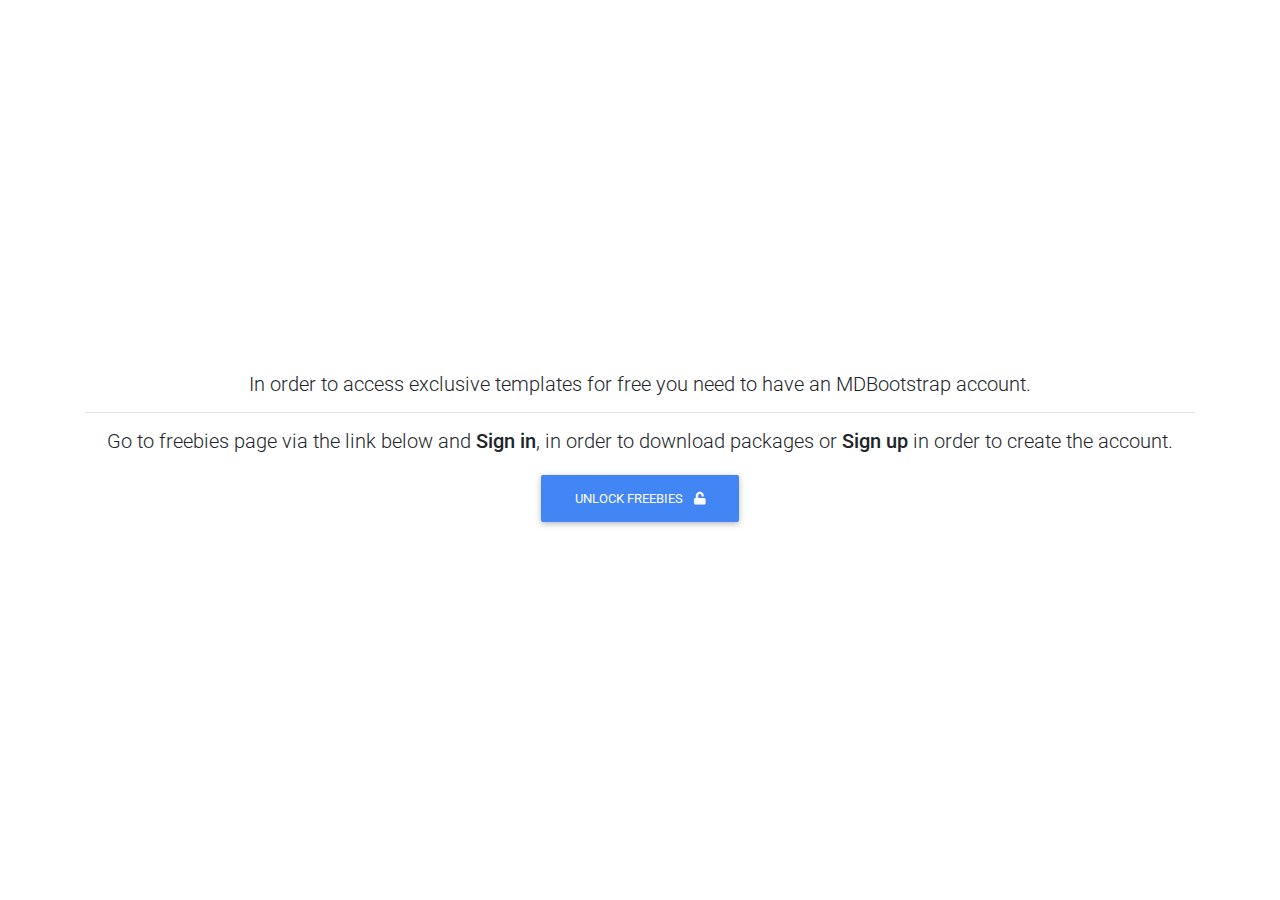
<file: exclusive-templates/unlock-exclusive-freebies.html>
<!DOCTYPE html>
<html lang="en">

<head>
  <meta charset="UTF-8">
  <meta name="viewport" content="width=device-width, initial-scale=1, shrink-to-fit=no">
  <meta http-equiv="x-ua-compatible" content="ie=edge">
  <title>Material Design for Bootstrap</title>
  <!-- MDB icon -->
  <link rel="icon" href="../img/mdb-favicon.ico" type="image/x-icon">
  <!-- Font Awesome -->
  <link rel="stylesheet" href="https://use.fontawesome.com/releases/v5.11.2/css/all.css">
  <!-- Google Fonts Roboto -->
  <link rel="stylesheet" href="https://fonts.googleapis.com/css?family=Roboto:300,400,500,700&display=swap">
  <!-- Bootstrap core CSS -->
  <link rel="stylesheet" href="../css/bootstrap.min.css">
  <!-- Material Design Bootstrap -->
  <link rel="stylesheet" href="../css/mdb.min.css">
  <!-- Your custom styles (optional) -->
  <link rel="stylesheet" href="../css/style.css">
</head>

<body>

  <!-- Start your project here-->
  <div class="d-flex align-items-center" style="height:100vh">
    <div class="container text-center">
      <h5 class="animated fadeIn mb-3">In order to access exclusive templates for free you need to have an MDBootstrap
        account.</h5>
        <hr>
      <h5 class="animated fadeIn mb-3">Go to freebies page via the link below and <strong>Sign in</strong>, in order to
        download packages or <strong>Sign up</strong> in order to create the account.</h5>
        <a href="https://mdbootstrap.com/freebies/?utm_campaign=ExclusiveFreebies&utm_source=jQuery" class="btn btn-primary">Unlock freebies <i class="fas fa-unlock ml-2"></i></a>

    </div>
  </div>
  <!-- End your project here-->

  <!-- jQuery -->
  <script type="text/javascript" src="../js/jquery.min.js"></script>
  <!-- Bootstrap tooltips -->
  <script type="text/javascript" src="../js/popper.min.js"></script>
  <!-- Bootstrap core JavaScript -->
  <script type="text/javascript" src="../js/bootstrap.min.js"></script>
  <!-- MDB core JavaScript -->
  <script type="text/javascript" src="../js/mdb.min.js"></script>
  <!-- Your custom scripts (optional) -->
  <script type="text/javascript"></script>

</body>

</html>
</file>
<file: css/style.css>
html,
body,
.view{
    height: 100%;
}
.carousel .carousel-inner {
    height: 100%;
}
.carousel .carousel-inner .carousel-item,
.carousel .carousel-inner .active {
    height: 100%;
}
@media (max-width: 776px){
    .carousel{
        height: 100%;
    }
}
.page-footer{
    background-color: #929FBA;
}
</file>
